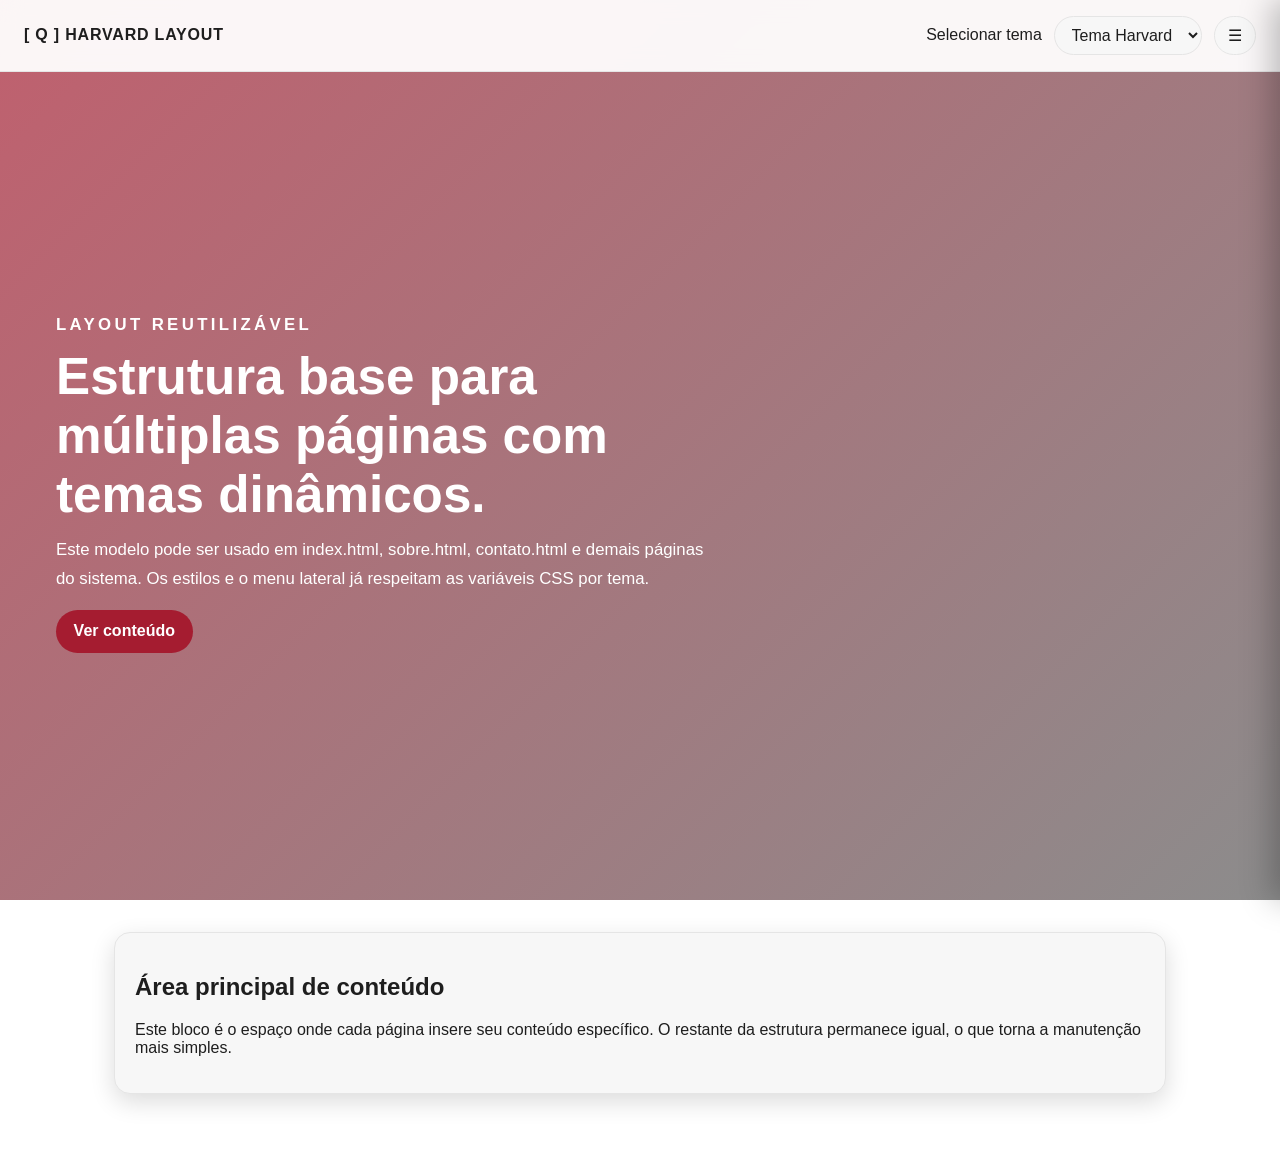
<file: layout.html>
<!DOCTYPE html>
<html lang="pt-BR">
  <head>
    <meta charset="UTF-8" />
    <meta name="viewport" content="width=device-width, initial-scale=1.0" />
    <title>Layout Base — Temas Dinâmicos</title>
    <link rel="stylesheet" href="variables.css" />
  </head>
  <body class="theme-harvard">
    <div class="site-shell">
      <header class="site-header">
        <a href="index.html" class="header-brand">[ Q ] Harvard Layout</a>

        <div class="header-actions">
          <label class="sr-only" for="theme-select">Selecionar tema</label>
          <select id="theme-select" class="theme-select" aria-label="Selecionar tema">
            <option value="theme-harvard">Tema Harvard</option>
            <option value="theme-dark">Tema Escuro</option>
            <option value="theme-light">Tema Claro</option>
          </select>

          <button class="menu-toggle" id="menu-toggle" type="button" aria-label="Abrir menu lateral">
            ☰
          </button>
        </div>
      </header>

      <section class="hero" aria-label="Hero section">
        <div class="hero-content">
          <p style="text-transform: uppercase; letter-spacing: 0.2em; font-weight: 600; margin-bottom: 0.5rem;">Layout reutilizável</p>
          <h1>Estrutura base para múltiplas páginas com temas dinâmicos.</h1>
          <p>
            Este modelo pode ser usado em index.html, sobre.html, contato.html e demais páginas do sistema.
            Os estilos e o menu lateral já respeitam as variáveis CSS por tema.
          </p>
          <a class="hero-btn" href="#content">Ver conteúdo</a>
        </div>
      </section>

      <main class="content-wrapper" id="content">
        <section class="content-card">
          <h2>Área principal de conteúdo</h2>
          <p>
            Este bloco é o espaço onde cada página insere seu conteúdo específico.
            O restante da estrutura permanece igual, o que torna a manutenção mais simples.
          </p>
        </section>
      </main>
    </div>

    <div class="drawer-overlay" id="drawer-overlay"></div>

    <aside class="drawer" id="drawer" aria-label="Menu lateral">
      <div class="drawer-header">
        <button class="menu-toggle" id="drawer-close" type="button" aria-label="Fechar menu lateral">✕</button>
      </div>
      <nav>
        <a href="index.html">Início</a>
        <a href="sobre.html">Sobre</a>
        <a href="contato.html">Contato</a>
        <a href="portfolio.html">Portfólio</a>
      </nav>
    </aside>

    <script src="app.js"></script>
  </body>
</html>
</file>
<file: variables.css>
:root {
  /* Tema padrão inspirado em Harvard */
  --color-primary-bg: #ffffff;
  --color-primary-text: #1e1e1e;
  --color-accent: #a51c30;
  --color-accent-strong: #871426;
  --color-menu-bg: #1e1e1e;
  --color-menu-text: #ffffff;
  --color-surface: #f7f7f7;
  --color-border: #e5e5e5;
  --color-overlay: rgba(0, 0, 0, 0.45);
  --color-shadow: rgba(0, 0, 0, 0.14);
  --header-bg: rgba(255, 255, 255, 0.94);
  --header-text: #1e1e1e;
  --hero-overlay: linear-gradient(135deg, rgba(165, 28, 48, 0.7), rgba(0, 0, 0, 0.45));
}

body.theme-harvard {
  --color-primary-bg: #ffffff;
  --color-primary-text: #1e1e1e;
  --color-accent: #a51c30;
  --color-accent-strong: #871426;
  --color-menu-bg: #1e1e1e;
  --color-menu-text: #ffffff;
  --color-surface: #f7f7f7;
  --color-border: #e5e5e5;
  --color-overlay: rgba(0, 0, 0, 0.45);
  --color-shadow: rgba(0, 0, 0, 0.14);
  --header-bg: rgba(255, 255, 255, 0.94);
  --header-text: #1e1e1e;
  --hero-overlay: linear-gradient(135deg, rgba(165, 28, 48, 0.7), rgba(0, 0, 0, 0.45));
}

body.theme-dark {
  --color-primary-bg: #121212;
  --color-primary-text: #e0e0e0;
  --color-accent: #808080;
  --color-accent-strong: #a6a6a6;
  --color-menu-bg: #1e1e1e;
  --color-menu-text: #ffffff;
  --color-surface: #1f1f1f;
  --color-border: #333333;
  --color-overlay: rgba(0, 0, 0, 0.6);
  --color-shadow: rgba(0, 0, 0, 0.3);
  --header-bg: rgba(18, 18, 18, 0.94);
  --header-text: #e0e0e0;
  --hero-overlay: linear-gradient(135deg, rgba(128, 128, 128, 0.75), rgba(0, 0, 0, 0.6));
}

body.theme-light {
  --color-primary-bg: #f5f5f5;
  --color-primary-text: #222222;
  --color-accent: #0076b6;
  --color-accent-strong: #005f92;
  --color-menu-bg: #ffffff;
  --color-menu-text: #222222;
  --color-surface: #ffffff;
  --color-border: #d8d8d8;
  --color-overlay: rgba(255, 255, 255, 0.45);
  --color-shadow: rgba(0, 0, 0, 0.08);
  --header-bg: rgba(245, 245, 245, 0.94);
  --header-text: #222222;
  --hero-overlay: linear-gradient(135deg, rgba(0, 118, 182, 0.72), rgba(34, 34, 34, 0.45));
}

/* Base geral para reutilização */
body {
  margin: 0;
  font-family: Inter, Arial, sans-serif;
  background: var(--color-primary-bg);
  color: var(--color-primary-text);
  transition: background-color 0.25s ease, color 0.25s ease;
}

body, html {
  min-height: 100%;
}

* {
  box-sizing: border-box;
}

a {
  color: inherit;
  text-decoration: none;
}

button,
select,
input {
  font: inherit;
}

.site-shell {
  min-height: 100vh;
  background: var(--color-primary-bg);
  color: var(--color-primary-text);
}

.site-header {
  position: fixed;
  top: 0;
  left: 0;
  right: 0;
  z-index: 20;
  display: flex;
  justify-content: space-between;
  align-items: center;
  padding: 1rem 1.5rem;
  background: var(--header-bg);
  color: var(--header-text);
  backdrop-filter: blur(10px);
  border-bottom: 1px solid var(--color-border);
}

.header-brand {
  font-weight: 700;
  letter-spacing: 0.05em;
  text-transform: uppercase;
}

.header-actions {
  display: flex;
  align-items: center;
  gap: 0.75rem;
}

.theme-select,
.menu-toggle {
  border: 1px solid var(--color-border);
  background: var(--color-surface);
  color: var(--color-primary-text);
  border-radius: 999px;
  padding: 0.55rem 0.8rem;
  cursor: pointer;
}

.hero {
  position: relative;
  min-height: 100vh;
  display: flex;
  align-items: center;
  padding: 7rem 1.5rem 3rem;
  background: url('https://images.unsplash.com/photo-1524995997946-a1c2e315a42f?auto=format&fit=crop&w=1600&q=80') center/cover no-repeat;
}

.hero::before {
  content: "";
  position: absolute;
  inset: 0;
  background: var(--hero-overlay);
}

.hero-content {
  position: relative;
  z-index: 1;
  max-width: 720px;
  padding: 2rem;
  color: #ffffff;
}

.hero-content h1 {
  font-size: clamp(2rem, 4vw, 3.2rem);
  margin: 0 0 0.75rem;
}

.hero-content p {
  font-size: 1.05rem;
  line-height: 1.7;
  margin: 0 0 1rem;
}

.hero-btn {
  display: inline-block;
  padding: 0.8rem 1.1rem;
  border-radius: 999px;
  background: var(--color-accent);
  color: white;
  font-weight: 600;
}

.content-wrapper {
  max-width: 1100px;
  margin: 0 auto;
  padding: 2rem 1.5rem 4rem;
}

.content-card {
  background: var(--color-surface);
  color: var(--color-primary-text);
  border: 1px solid var(--color-border);
  border-radius: 1rem;
  padding: 1.25rem;
  box-shadow: 0 8px 24px var(--color-shadow);
}

.drawer {
  position: fixed;
  top: 0;
  right: 0;
  width: min(320px, 85vw);
  height: 100vh;
  padding: 1.25rem;
  background: var(--color-menu-bg);
  color: var(--color-menu-text);
  transform: translateX(100%);
  transition: transform 0.3s ease;
  z-index: 40;
  box-shadow: -8px 0 30px rgba(0, 0, 0, 0.25);
}

.drawer.menu-open {
  transform: translateX(0);
}

.drawer-header {
  display: flex;
  justify-content: flex-end;
  margin-bottom: 1.5rem;
}

.drawer nav a {
  display: block;
  padding: 0.8rem 0;
  border-bottom: 1px solid rgba(255,255,255,0.12);
}

.drawer nav a:hover {
  color: var(--color-accent);
}

.drawer-overlay {
  position: fixed;
  inset: 0;
  background: rgba(0, 0, 0, 0.35);
  opacity: 0;
  pointer-events: none;
  transition: opacity 0.3s ease;
  z-index: 30;
}

.drawer-overlay.is-visible {
  opacity: 1;
  pointer-events: auto;
}

@media (max-width: 700px) {
  .site-header {
    padding: 0.9rem 1rem;
  }

  .header-actions {
    gap: 0.5rem;
  }

  .hero {
    padding-top: 6rem;
  }
}
</file>
